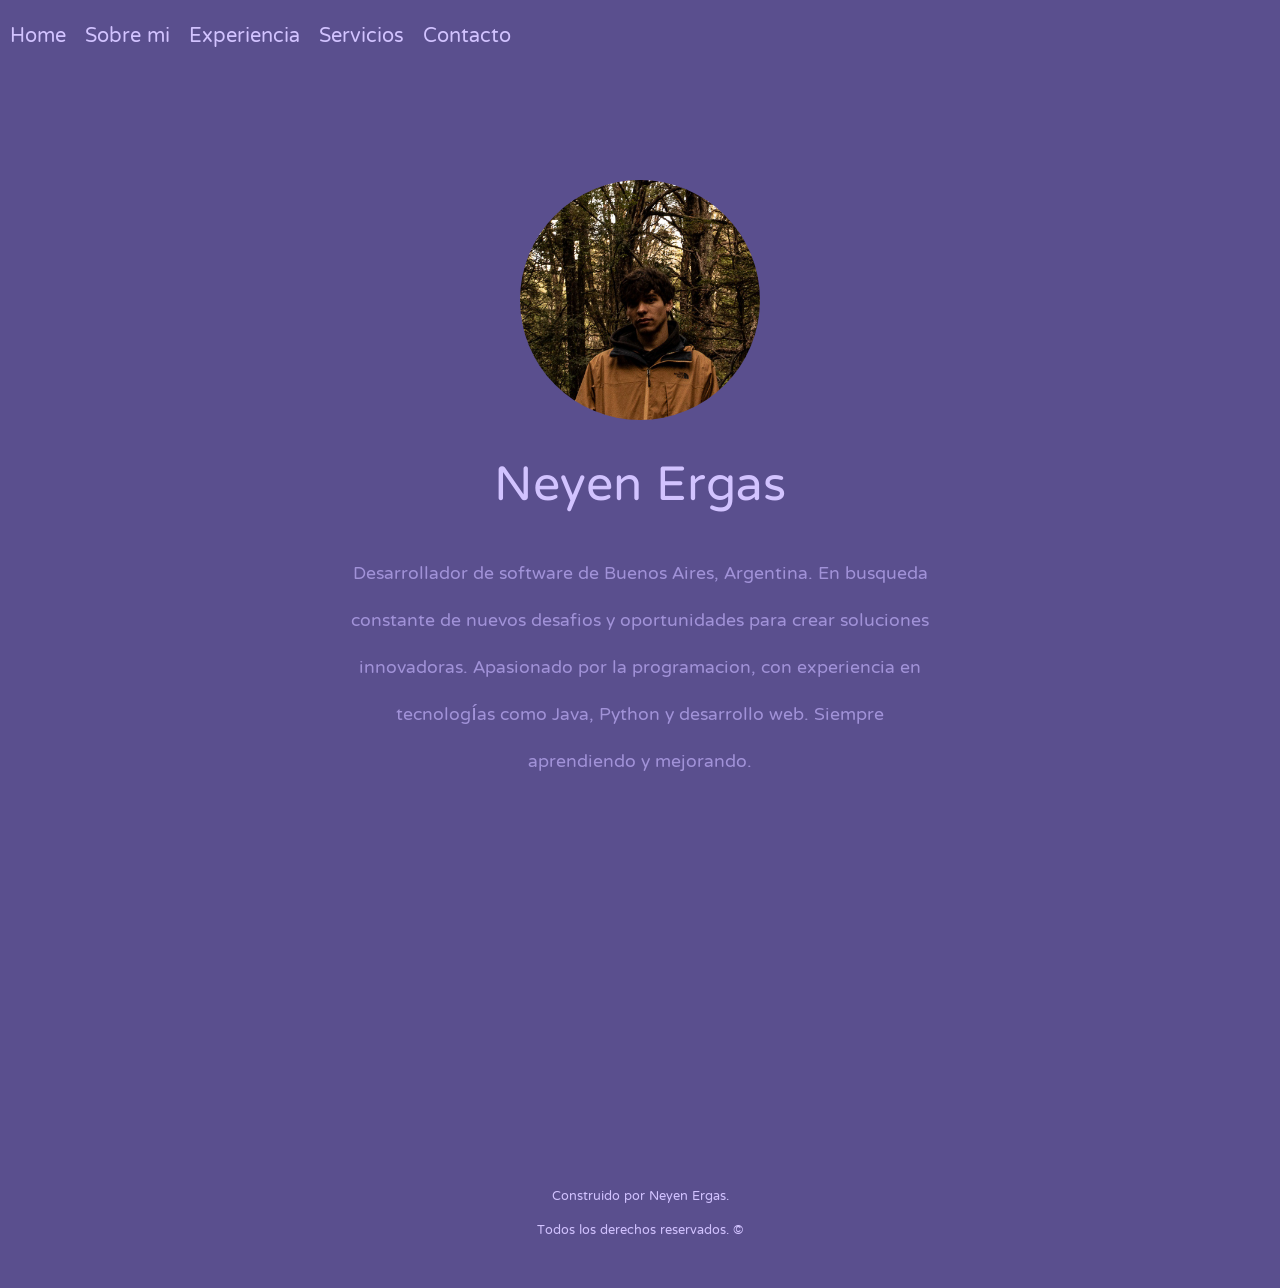
<file: index.html>
<!DOCTYPE html>
<html lang="en">
<head>
    <meta charset="UTF-8">
    <meta name="viewport" content="width=device-width, initial-scale=1.0">
    <title>Neyen</title>
    <link rel="stylesheet" href="css/home.css">
    <link rel="stylesheet" href="css/navbar.css">
    <link rel="preconnect" href="https://fonts.googleapis.com">
    <link rel="preconnect" href="https://fonts.gstatic.com" crossorigin>
    <link rel="icon" href="/img/star-icon.png">
    <link href="https://fonts.googleapis.com/css2?family=NTR&display=swap" rel="stylesheet">
</head>
<body>
    <header>
        <a href="index.html">Home</a>
        <a href="pages/about.html">Sobre mi</a>
        <a href="pages/experience.html">Experiencia</a>
        <a href="pages/services.html">Servicios</a>
        <a href="pages/contact.html">Contacto</a>
    </header>
    
    <main class="home">

    <div class="contenedor_imagen"> <img class="imagen_portada" src="img/foto.jpg" alt="imagen"></div>

    <div class="nombre">Neyen Ergas</div>
    <div class="intro">Desarrollador de software de Buenos Aires, Argentina. En busqueda constante de nuevos desafios y oportunidades para crear soluciones innovadoras. Apasionado por la programacion, con experiencia en tecnologías como Java, Python y desarrollo web. Siempre aprendiendo y mejorando.</div>
    
    

    </main>

    <footer id="credit">
        <div class="ending-credits">

          <div>Construido por Neyen Ergas. </div>
          <div>Todos los derechos reservados. ©</div>
          
        </div>
</footer>
</body>
</html>
</file>
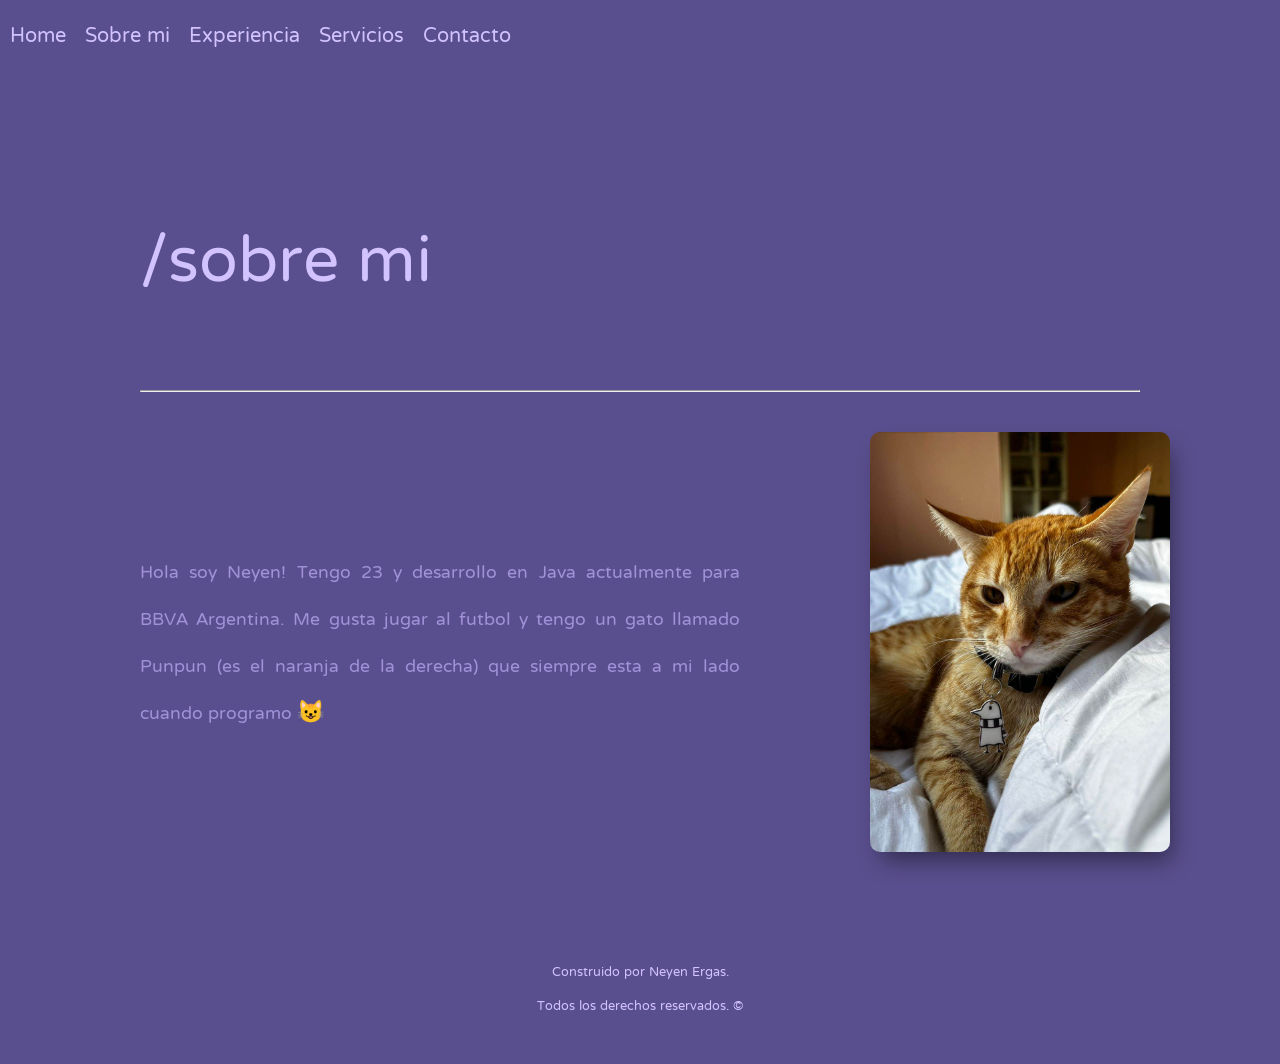
<file: pages/about.html>
<!DOCTYPE html>
<html lang="en">
<head>
    <meta charset="UTF-8">
    <meta name="viewport" content="width=device-width, initial-scale=1.0">
    <title>Neyen</title>
    <link rel="stylesheet" href="../css/about.css">
    <link rel="stylesheet" href="../css/navbar.css">
    <link rel="preconnect" href="https://fonts.googleapis.com">
    <link rel="preconnect" href="https://fonts.gstatic.com" crossorigin>
    <link href="https://fonts.googleapis.com/css2?family=NTR&display=swap" rel="stylesheet">
    <link rel="icon" href="/img/star-icon.png">
</head>
<body>
    <div>
    <header>
        <a href="../index.html">Home</a>
        <a href="about.html">Sobre mi</a>
        <a href="experience.html">Experiencia</a>
        <a href="services.html">Servicios</a>
        <a href="contact.html">Contacto</a>
    </header>
    
    <main class="about">

    <div class="about_title">/sobre mi <hr></div>
    
    <div class="about_content">
    <div class="about_description">Hola soy Neyen! Tengo 23 y desarrollo en Java actualmente para BBVA Argentina. Me gusta jugar al futbol y tengo un gato llamado Punpun (es el naranja de la derecha) que siempre esta a mi lado cuando programo 😺 </div>
    
    <div class="about-image"> <img  src="../img/punpun.jpg" alt="imagen"></div>
    </div>  
    </main>
    
    <footer id="credit">
        <div class="ending-credits">

          <div>Construido por Neyen Ergas. </div>
          <div>Todos los derechos reservados. ©</div>
          
        </div>
</footer>
</body>
</div>
</html>
</file>
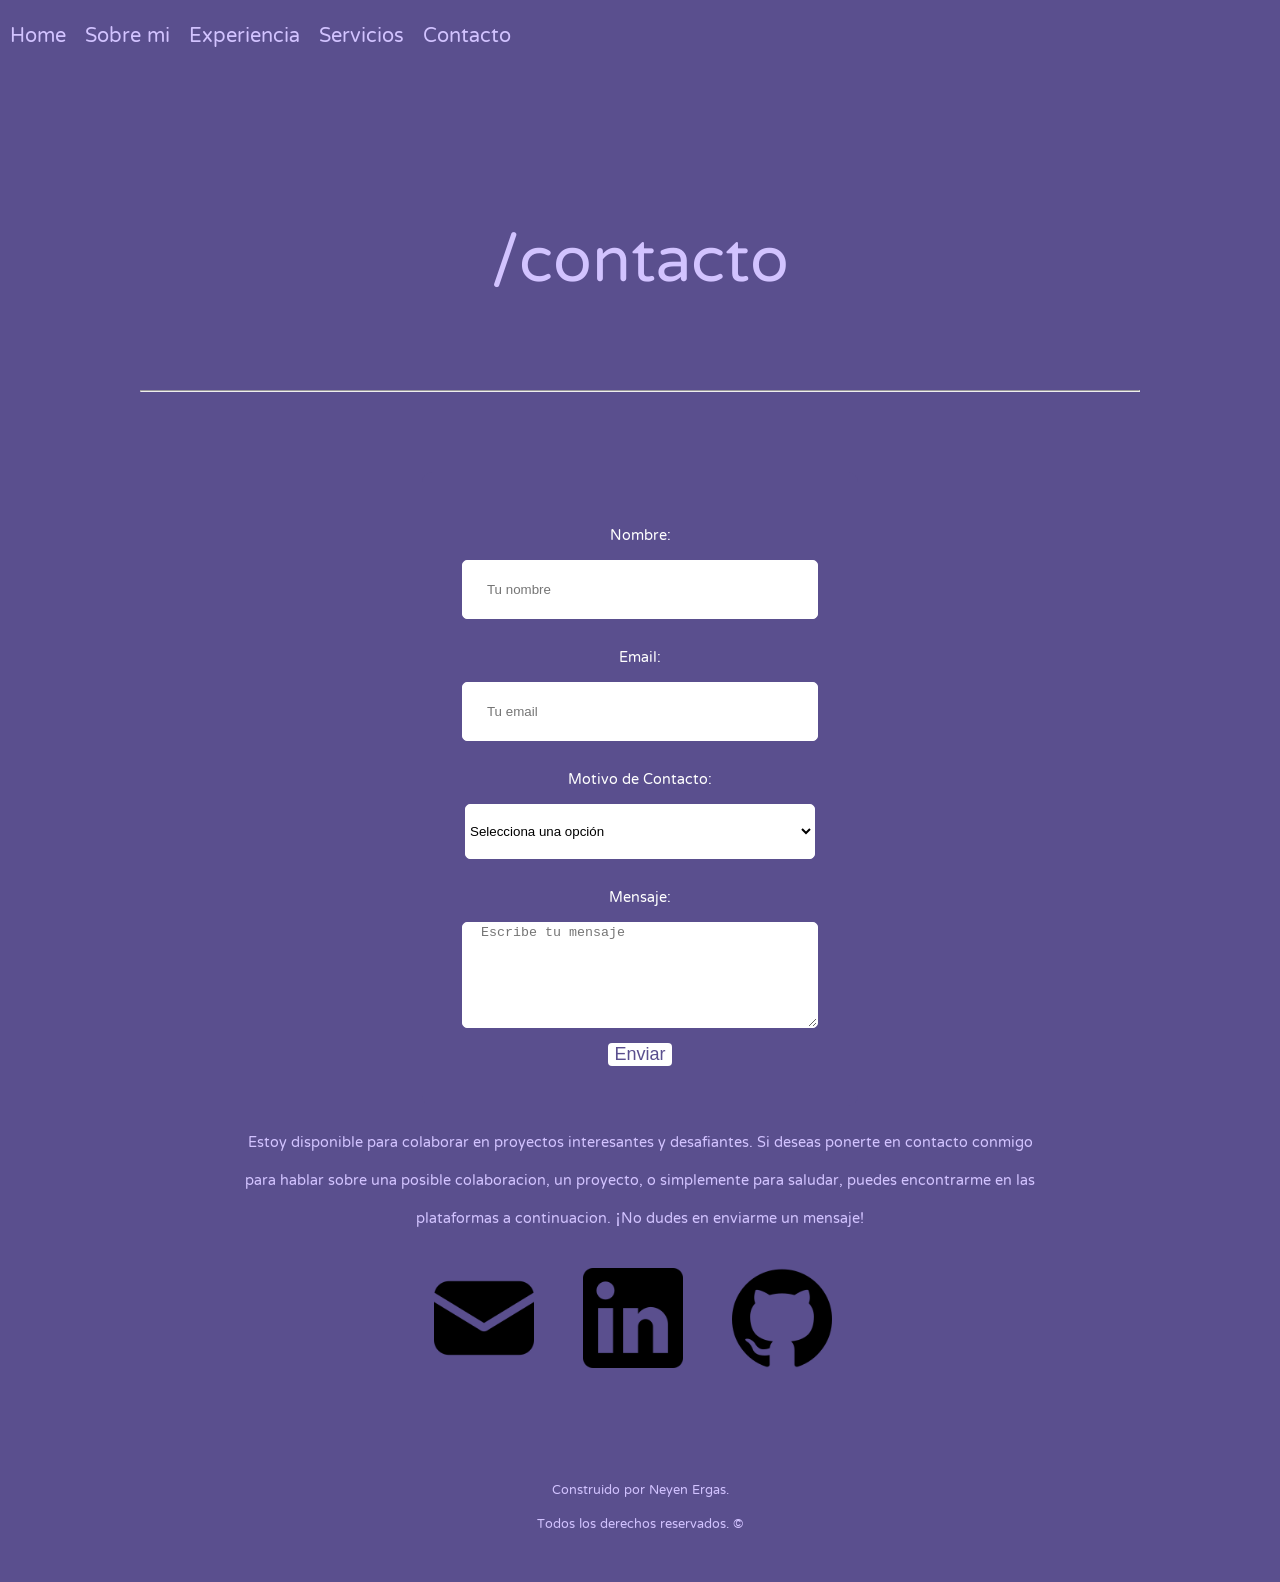
<file: pages/contact.html>
<!DOCTYPE html>
<html lang="en">
<head>
    <meta charset="UTF-8">
    <meta name="viewport" content="width=device-width, initial-scale=1.0">
    <title>Neyen</title>
    <link rel="stylesheet" href="../css/navbar.css">
    <link rel="stylesheet" href="../css/contact.css">
    <link rel="preconnect" href="https://fonts.googleapis.com">
    <link rel="preconnect" href="https://fonts.gstatic.com" crossorigin>
    <link href="https://fonts.googleapis.com/css2?family=NTR&display=swap" rel="stylesheet">
    <link rel="icon" href="/img/star-icon.png">
</head>
<body>
    <header>
        <a href="../index.html">Home</a>
        <a href="about.html">Sobre mi</a>
        <a href="experience.html">Experiencia</a>
        <a href="services.html">Servicios</a>
        <a href="contact.html">Contacto</a>
    </header>
    <main class="contact">

    <div class="contact-title">/contacto <hr></div>

    <div class="container-formulario">

        <form id="contactForm">
        <!-- Nombre -->
            <label for="nombre" class="palabras-form">Nombre:</label>
            <input class="formulario-espacios" type="text" id="nombre" name="nombre" required minlength="3" placeholder="      Tu nombre">

        <!-- Email -->
            <label for="email" class="palabras-form">Email:</label>
            <input class="formulario-espacios" type="email" id="email" name="email" required placeholder="      Tu email">

        <!-- Motivo de Contacto -->
            <label for="motivo" class="palabras-form">Motivo de Contacto:</label>
            <select id="motivo" name="motivo" required class="formulario-espacios">
                <option value="">      Selecciona una opción</option>
                <option value="consulta">Consulta</option>
                <option value="propuesta">Propuesta de Proyecto</option>
                <option value="presupuesto">Presupuesto</option>
                <option value="otros">Otros</option>
            </select>

        <!-- Mensaje -->
            <label for="mensaje" class="palabras-form">Mensaje:</label>
            <textarea class="formulario-espacios-mensaje" id="mensaje" name="mensaje" required minlength="10" placeholder="  Escribe tu mensaje"></textarea>

        <!-- Botón de Enviar -->
            <button class="button-form" type="submit">Enviar</button>
        </form>
    </div>

    <p class="contact-description">
        Estoy disponible para colaborar en proyectos interesantes y desafiantes. Si deseas ponerte en contacto conmigo para hablar sobre una posible colaboracion, un proyecto, o simplemente para saludar, puedes encontrarme en las plataformas a continuacion. ¡No dudes en enviarme un mensaje!
    </p>

    <div class="contenedor_imagen"> <a href="mailto:neyenergas@gmail.com.com" target="_blank"><img class="imagen_red" src="../img/mail.png" alt="mail"></a></div>
    <div class="contenedor_imagen"> <a href="https://www.linkedin.com/in/neyen-dev/" target="_blank"><img class="imagen_red"src="../img/linkedin.png" alt="linkedin"></a></div>
    <div class="contenedor_imagen"><a href="https://github.com/neyen-ergas" target="_blank"> <img class="imagen_red"src="../img/github.png" alt="github"></a></div>

    </main>

    <footer id="credit">
        <div class="ending-credits">

          <div>Construido por Neyen Ergas. </div>
          <div>Todos los derechos reservados. ©</div>
          
        </div>
</footer>
</body>
</html>
</file>
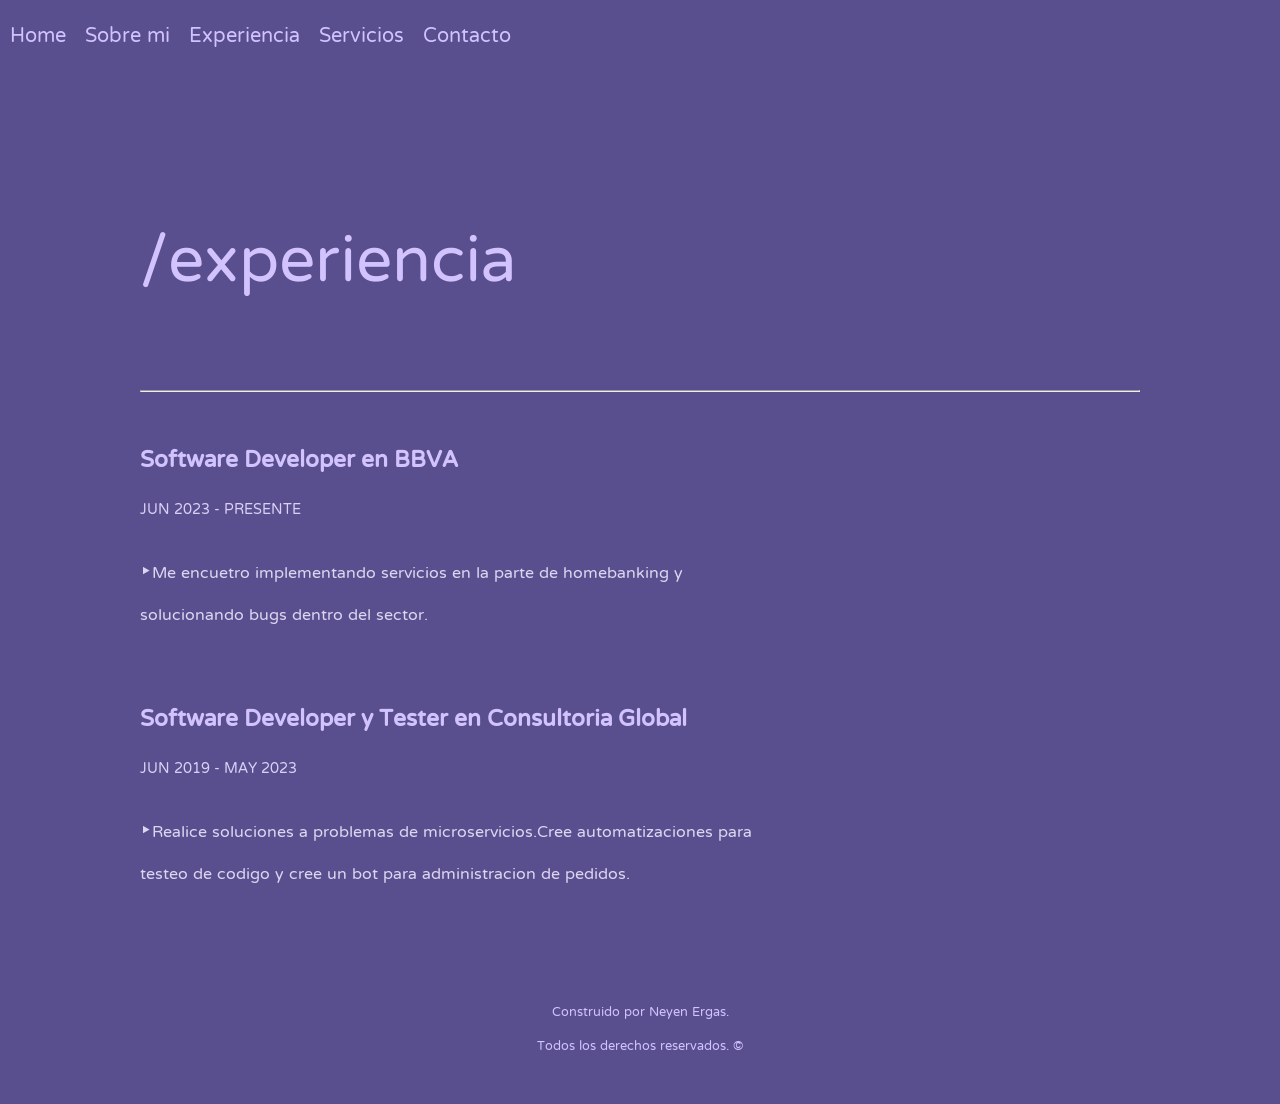
<file: pages/experience.html>
<!DOCTYPE html>
<html lang="en">
<head>
    <meta charset="UTF-8">
    <meta name="viewport" content="width=device-width, initial-scale=1.0">
    <title>Neyen</title>
    <link rel="stylesheet" href="../css/navbar.css">
    <link rel="stylesheet" href="../css/experience.css">
    <link rel="preconnect" href="https://fonts.googleapis.com">
    <link rel="preconnect" href="https://fonts.gstatic.com" crossorigin>
    <link href="https://fonts.googleapis.com/css2?family=NTR&display=swap" rel="stylesheet">
    <link rel="icon" href="/img/star-icon.png">
</head>
<body>
    <header>
        <a href="../index.html">Home</a>
        <a href="about.html">Sobre mi</a>
        <a href="experience.html">Experiencia</a>
        <a href="services.html">Servicios</a>
        <a href="contact.html">Contacto</a>
    </header>


    <main class="experience">

        <div class="experience-title">/experiencia <hr></div>
        
        <div class="experience-content">

        <div class="experience-subtitle">Software Developer en BBVA</div>
        <div class="experience-duration">JUN 2023 - PRESENTE</div>
        <div class="experience-description">‣Me encuetro implementando servicios en la parte de homebanking y solucionando bugs dentro del sector.</div>

        <br>
        <br>
        <br>
        <div class="experience-subtitle">Software Developer y Tester en Consultoria Global</div>
        <div class="experience-duration">JUN 2019 - MAY 2023</div>
        <div class="experience-description"> ‣Realice soluciones a problemas de microservicios.Cree automatizaciones para testeo de codigo y cree un bot para administracion de pedidos.  </div>
        
        </div>  
        </main>

    <footer id="credit">
            <div class="ending-credits">

              <div>Construido por Neyen Ergas. </div>
              <div>Todos los derechos reservados. ©</div>
              
            </div>
    </footer>

</body>
</html>
</file>
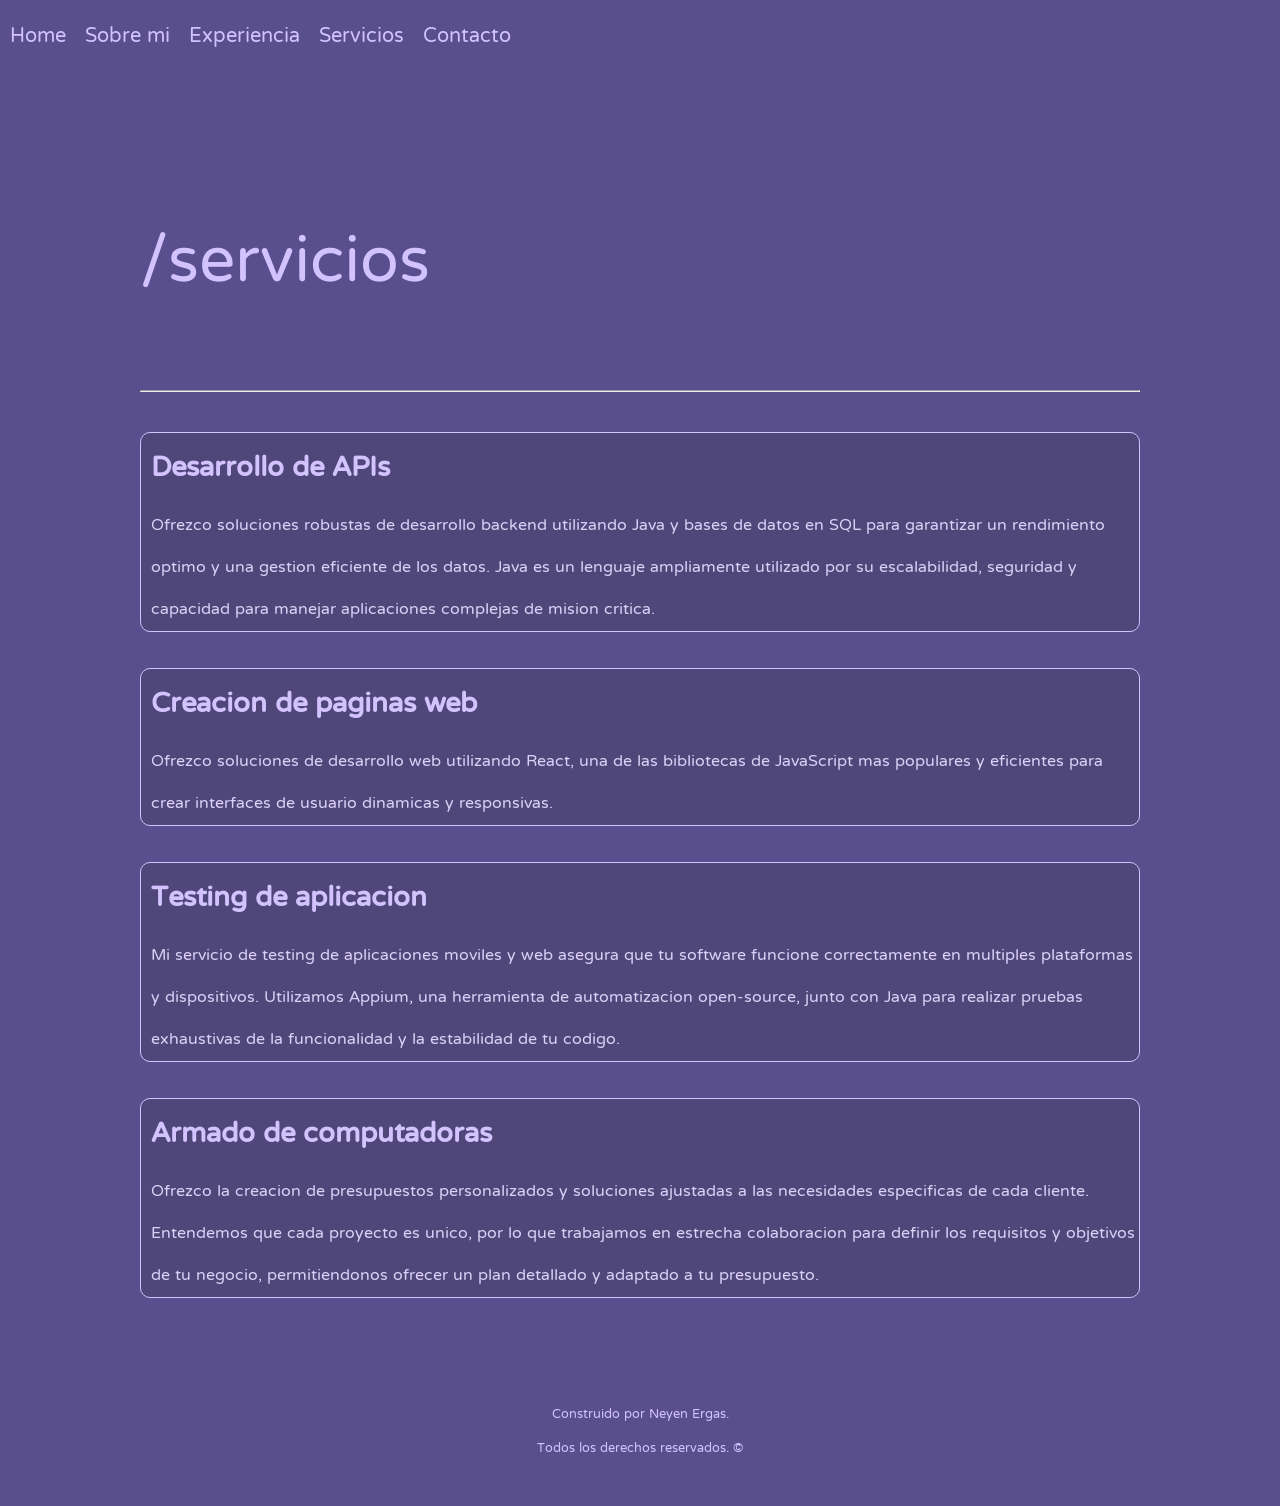
<file: pages/services.html>
<!DOCTYPE html>
<html lang="en">
<head>
    <meta charset="UTF-8">
    <meta name="viewport" content="width=device-width, initial-scale=1.0">
    <title>Neyen</title>
    <link rel="stylesheet" href="../css/services.css">
    <link rel="stylesheet" href="../css/navbar.css">
    <link rel="preconnect" href="https://fonts.googleapis.com">
    <link rel="preconnect" href="https://fonts.gstatic.com" crossorigin>
    <link href="https://fonts.googleapis.com/css2?family=NTR&display=swap" rel="stylesheet">
    <link rel="icon" href="/img/star-icon.png">
    <script src="../js/services.js"></script>
</head>
<body>
    <header>
        <a href="../index.html">Home</a>
        <a href="about.html">Sobre mi</a>
        <a href="experience.html">Experiencia</a>
        <a href="services.html">Servicios</a>
        <a href="contact.html">Contacto</a>
    </header>
    <main class="services">
        <button onclick="topFunction()" id="myBtn" title="Ir al inicio">Ir al inicio</button>
        <div class="services-title">/servicios <hr></div>
        
        <div class="services-content">

        <div class="service-box">
        <div class="services-subtitle">Desarrollo de APIs</div>
        <div class="services-info"> Ofrezco soluciones robustas de desarrollo backend utilizando Java y bases de datos en SQL para garantizar un rendimiento optimo y una gestion eficiente de los datos. Java es un lenguaje ampliamente utilizado por su escalabilidad, seguridad y capacidad para manejar aplicaciones complejas de mision critica.</div>
        </div>

        <br>
        <br>

        <div class="service-box">
        <div class="services-subtitle">Creacion de paginas web</div>
        <div class="services-info">Ofrezco soluciones de desarrollo web utilizando React, una de las bibliotecas de JavaScript mas populares y eficientes para crear interfaces de usuario dinamicas y responsivas.</div>
        </div>

        <br>
        <br>

        <div class="service-box">
        <div class="services-subtitle">Testing de aplicacion</div>
        <div class="services-info"> Mi servicio de testing de aplicaciones moviles y web asegura que tu software funcione correctamente en multiples plataformas y dispositivos. Utilizamos Appium, una herramienta de automatizacion open-source, junto con Java para realizar pruebas exhaustivas de la funcionalidad y la estabilidad de tu codigo. </div>
        </div>

        <br>
        <br>

        <div class="service-box">
        <div class="services-subtitle">Armado de computadoras</div>
        <div class="services-info"> Ofrezco la creacion de presupuestos personalizados y soluciones ajustadas a las necesidades especificas de cada cliente. Entendemos que cada proyecto es unico, por lo que trabajamos en estrecha colaboracion para definir los requisitos y objetivos de tu negocio, permitiendonos ofrecer un plan detallado y adaptado a tu presupuesto.</div>
        </div>

        </div>  

    </main>
    
    <footer id="credit">
        <div class="ending-credits">

          <div>Construido por Neyen Ergas. </div>
          <div>Todos los derechos reservados. ©</div>
          
        </div>
</footer>


</body>
</html>
</file>
<file: css/home.css>
.home{
    background-color: #5a4f8e;
    display: flex;
    flex-direction: column;
    align-items: center;
    text-align: center;
    margin: auto;
    max-width: 1000px;
    padding-top: 100px;
    min-height: 100vh;
  }

  .imagen_portada{
    border-radius: 50%;
    width: 30%;
  }
  
  .nombre{
      
      font-family: "NTR", sans-serif;
      font-style: normal;
      color: #d2c3ff;
      font-size: 60px;
  }
  
  .intro{
  
    font-family: "NTR", sans-serif;
    font-size: 22px;
    max-width: 600px;
    padding-bottom: 50px;
    color: #a192d8;
  }

  .imagen_portada:hover {
    transform: scale(1.02);
    transition: ease-in 0.2s;
}
</file>
<file: css/navbar.css>
header {
  width: 100%;
  overflow: hidden;
  font-family: "NTR", sans-serif;
  font-style: normal;
  color: #d2c3ff;
  position: fixed;
  top: 0;
  left: 0;
  z-index: 1000;
  background-color: #5a4f8e; 
  padding: 10px; 
}

a {
  all: unset;
  cursor: pointer;
  font-size: 25px;
  padding-right: 15px;
}

a:hover {
  color: #8f81c6;
}

body {
  background-color: #5a4f8e;
  margin: 0;
  padding-top: 80px;
}

#credit {
  display: flex;
  align-items: center;
  padding-top: 100px;
}

.ending-credits {
  font-family: "NTR", sans-serif;
  color: #d2c3ff;
  text-align: center;
  width: 100%;
  font-size: 16px;
  padding-bottom: 40px;
}
</file>
<file: css/about.css>
.about {
    min-height: 50vh;
    margin: auto;
    max-width: 1000px;
    padding-top: 100px;
}
  .about-image{
    max-width: 300px;
    flex-shrink: 0;
  }
  
  .about-image img {
    max-width: 100%;
    height: auto;
    border-radius: 10px;
    margin-left: 30px;
    box-shadow: 6px 13px 23px -5px rgba(0, 0, 0, 0.46);
    border: none;
  }

  .about_title{
    font-family: "NTR", sans-serif;
    font-style: normal;
    color: #d2c3ff;
    font-size: 80px;
  }
  
  .about_description{
    font-family: "NTR", sans-serif;
    max-width: 600px;
    font-size: 22px;
    text-align: justify;
    color: #a192d8;
    margin: 0;
    flex:1;
    margin-right: 20px;
  }
  
  .about_content {
    display: flex;
    justify-content: space-between;
    align-items: center;
  }
  
  .about-image img:hover {
    transform: scale(1.02);
    transition: ease-in 0.2s;
}
</file>
<file: css/contact.css>
.contact {
  min-height: 50vh;
  margin: auto;
  max-width: 1000px;
  padding-top: 100px;
  text-align: center; 
}

.contact-title {
  font-family: "NTR", sans-serif;
  font-style: normal;
  color: #d2c3ff;
  font-size: 80px;
}

.contact-description {
  font-family: "NTR", sans-serif;
  font-size: 18px;
  color: #d2c3ff;
  margin-bottom: 30px;
  text-align: center;
  max-width: 800px;
  margin-left: auto;
  margin-right: auto;
}

.contenedor_imagen {
  display: inline-block; 
  margin: 0 15px; 
}

.imagen_red {
  width: 100px; 
  height: auto; 
}

.imagen_red:hover {
  transform: scale(1.02);
  transition: ease-in 0.2s;
}

.container-formulario {
  margin-top: 80px;
  display: flex;
  align-items: center;
  flex-direction: column;

}

form {
  display: flex;
  flex-direction: column;
  align-items: center;
  position: relative; 
  background-color:#5a4f8e;
  padding: 40px;
  border-radius: 10px;
  
}

label {
  color: white;
  padding: 5px;
}

.formulario-espacios {
  width: 350px;
  background-color: white;
  height: 55px;
  border-radius: 5px;
  margin-bottom: 15px;
  border: solid 1px white;

}

.formulario-espacios-mensaje {
  width: 350px;
  background-color: white;
  height: 100px;
  border-radius: 5px;
  margin-bottom: 15px;
  border: solid 1px white;
}

.palabras-form{
  font-family: "NTR", sans-serif;
  font-size: 18px;
}

.button-form{
  font-size: 18px;
  border: none;
  outline: none;
  font-size: 18px;
  background-color: white;
  color: #5a4f8e;
  border-radius: 4px;
}
</file>
<file: css/experience.css>
.experience{
    min-height: 50vh;
    margin: auto;
    max-width: 1000px;
    padding-top: 100px;
  }

.experience-title{
    font-family: "NTR", sans-serif;
    font-style: normal;
    color: #d2c3ff;
    font-size: 80px;
  }

  .experience-subtitle{
    font-family: "NTR", sans-serif;
    font-size: 28px;
    color:  #d2c3ff;
    font-weight: bold;
  }
  
  .experience-duration{
    font-family: "NTR", sans-serif;
    font-size: 18px;
    color: #dad1f7;
  }

  .experience-description{
    padding-top: 24px;
    max-width: 650px;
    font-family: "NTR", sans-serif;
    font-size: 20px;
    color: #dcd6f1;
  }
</file>
<file: css/services.css>
.services{
    min-height: 50vh;
    margin: auto;
    max-width: 1000px;
    padding-top: 100px;
  }

.services-title{
    font-family: "NTR", sans-serif;
    font-style: normal;
    color: #d2c3ff;
    font-size: 80px;
  }

  .services-subtitle{
    margin-left: 10px;
    font-family: "NTR", sans-serif;
    font-size: 34px;
    color:  #d2c3ff;
    font-weight: bold;
  }
  
  .services-info{
    margin-left: 10px;
    font-family: "NTR", sans-serif;
    font-size: 20px;
    color: #dad1f7;
  }

  .service-box{
    border-radius: 10px;
    border: 1px solid #d2c3ff;
    background: #4f4679;
  }

  .service-box:hover {
    transform: scale(1.02);
    transition: ease-in 0.2s;
}

#myBtn {
  display: none;
  position: fixed;
  bottom: 120px;
  right: 130px;
  z-index: 99;
  font-size: 18px;
  border: none;
  outline: none;
  background-color: #4f4679;
  color: white;
  cursor: pointer;
  padding: 15px;
  border-radius: 4px;
}

#myBtn:hover {
  background-color: #555;
}
</file>
